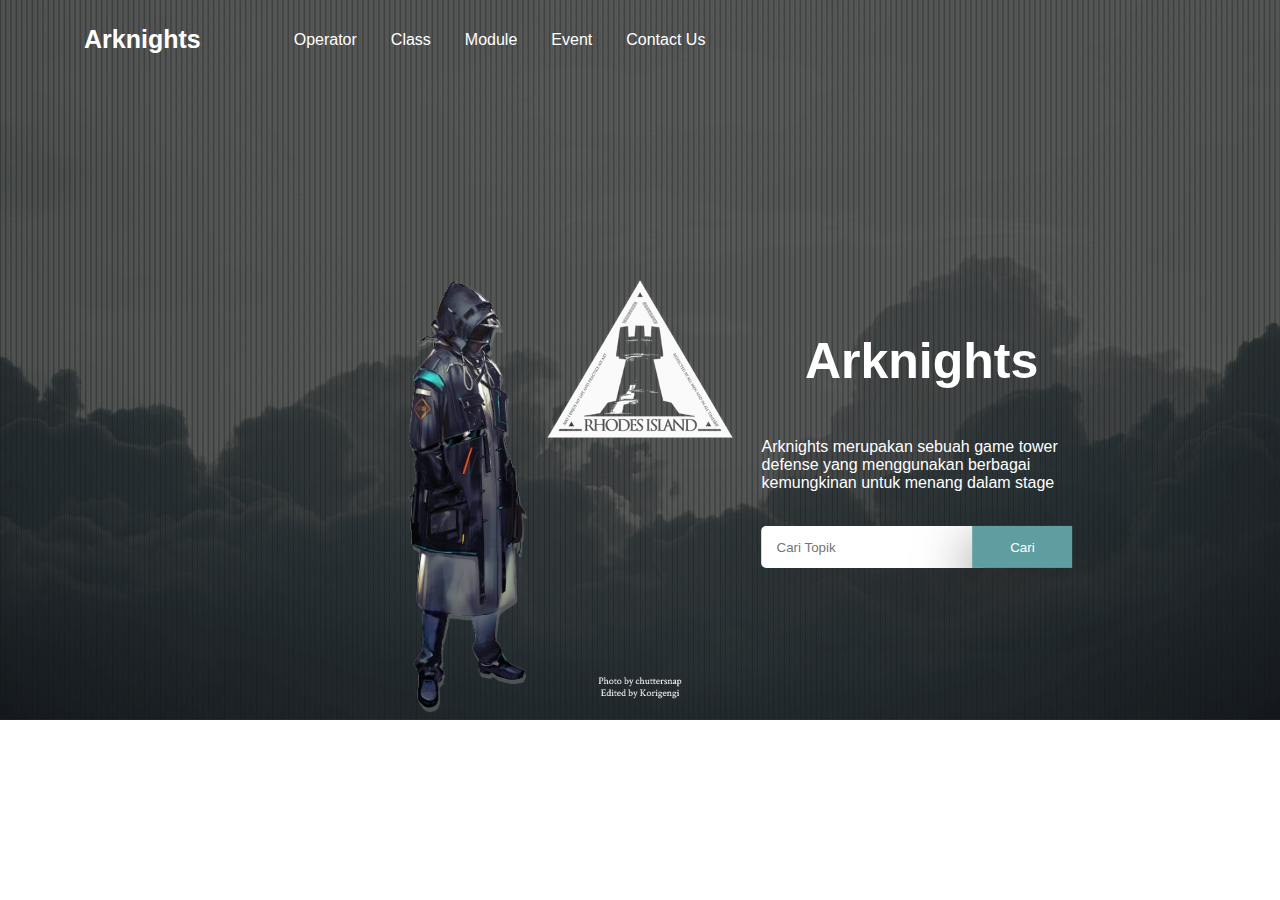
<file: index.html>
<!DOCTYPE html>
<html lang="en">
<head>
    <meta charset="UTF-8">
    <meta name="viewport" content="width=device-width, initial-scale=1.0">
    <title>Landing Page</title>
    <link rel="stylesheet" href="mystyle.css">
</head>

<body>
    <div class="wrapper">
        <div class="nav">
            <div class="logo">
                <a href="#">
                    <p>Arknights</p>
                </a>
            </div>
            <ul>
                <li><a href="operator.html">Operator</a></li>
                <li><a href="class.html">Class</a></li>
                <li><a href="module.html">Module</a></li>
                <li><a href="event.html">Event</a></li>
                <li><a href="contact-us.html">Contact Us</a></li>
            </ul>
        </div>
        <div class="header">
            <h1><span>Arknights</span></h1>
        </div>
        <div class="content-header">
            <p>Arknights merupakan sebuah game tower defense
                yang menggunakan berbagai kemungkinan untuk menang dalam stage
            </p>
            <br>
            <input type="text"
            name="text"
            class="search-input" 
            placeholder="Cari Topik">
            <input class="search-button" type="button" value="Cari" >
        </div>
        <div class="col-image">
            <img src="image/Doctor.png" alt="">
        </div>
    </div>
</body>
</html>
</file>
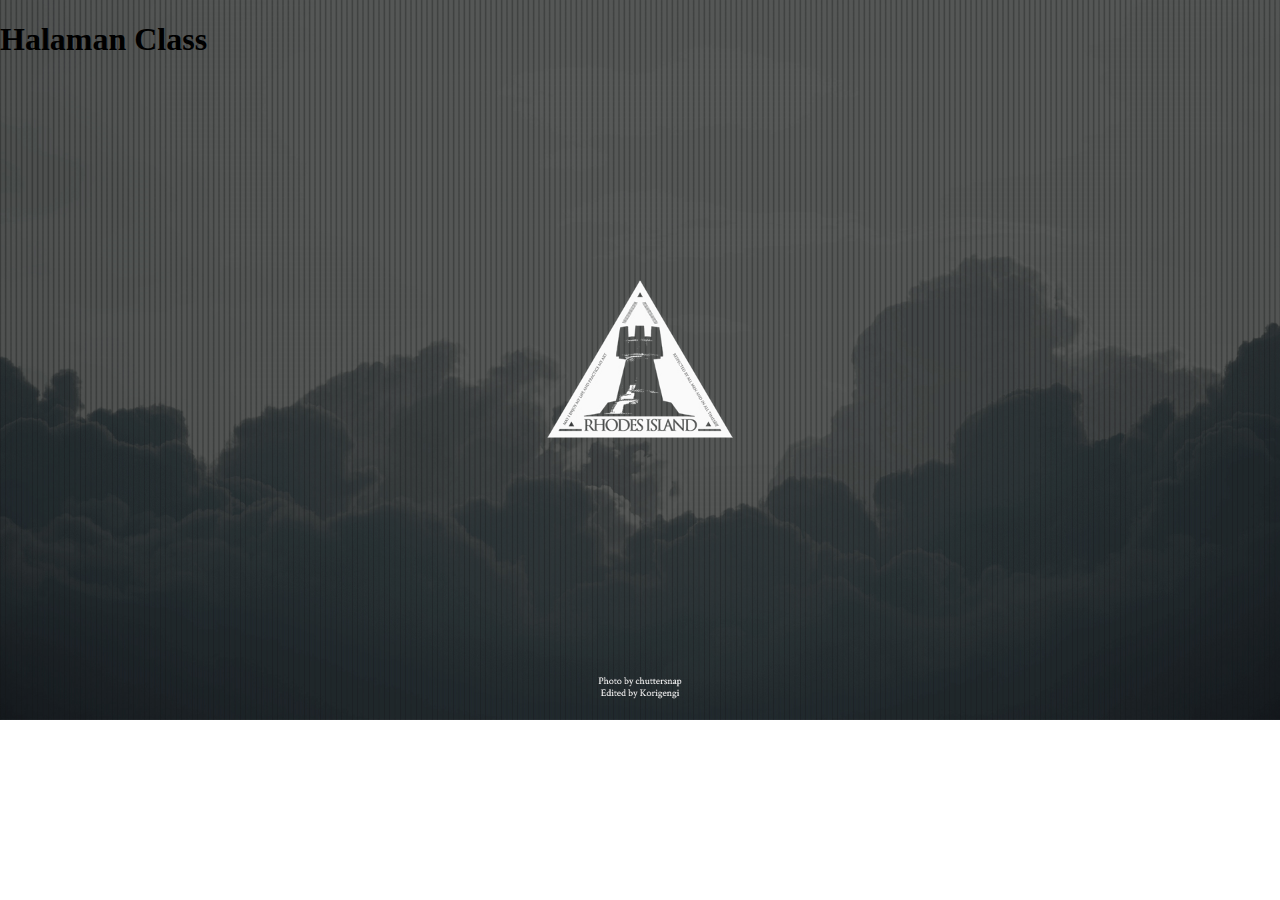
<file: class.html>
<!DOCTYPE html>
<html lang="en">
<head>
    <meta charset="UTF-8">
    <meta name="viewport" content="width=device-width, initial-scale=1.0">
    <title>Class</title>
    <link rel="stylesheet" href="mystyle.css">
</head>
<body>
    <h1>Halaman Class</h1>
</body>
</html>
</file>
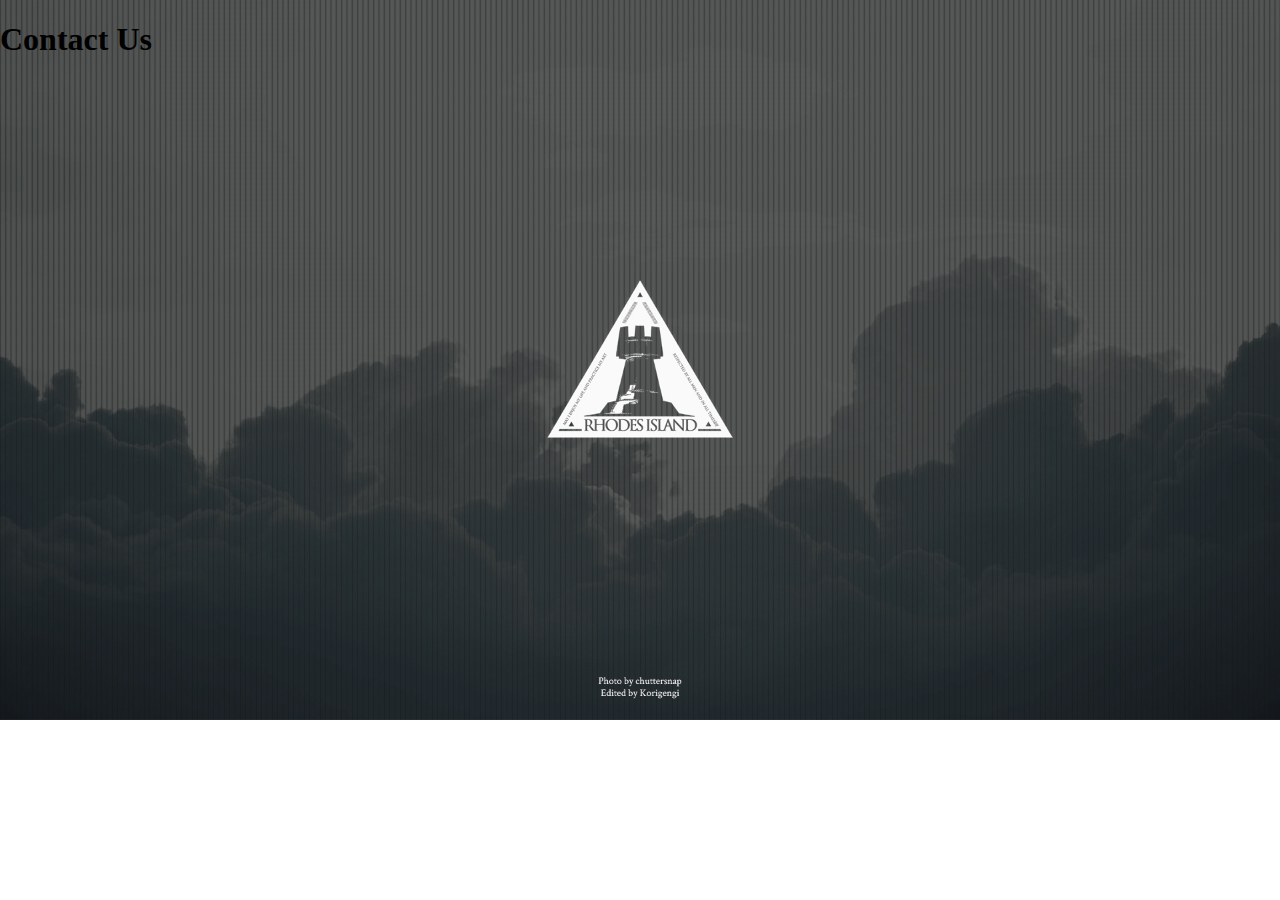
<file: contact-us.html>
<!DOCTYPE html>
<html lang="en">
<head>
    <meta charset="UTF-8">
    <meta name="viewport" content="width=device-width, initial-scale=1.0">
    <title>Contact Us</title>
    <link rel="stylesheet" href="mystyle.css">
</head>
<body>
    <h1>Contact Us</h1>
</body>
</html>
</file>
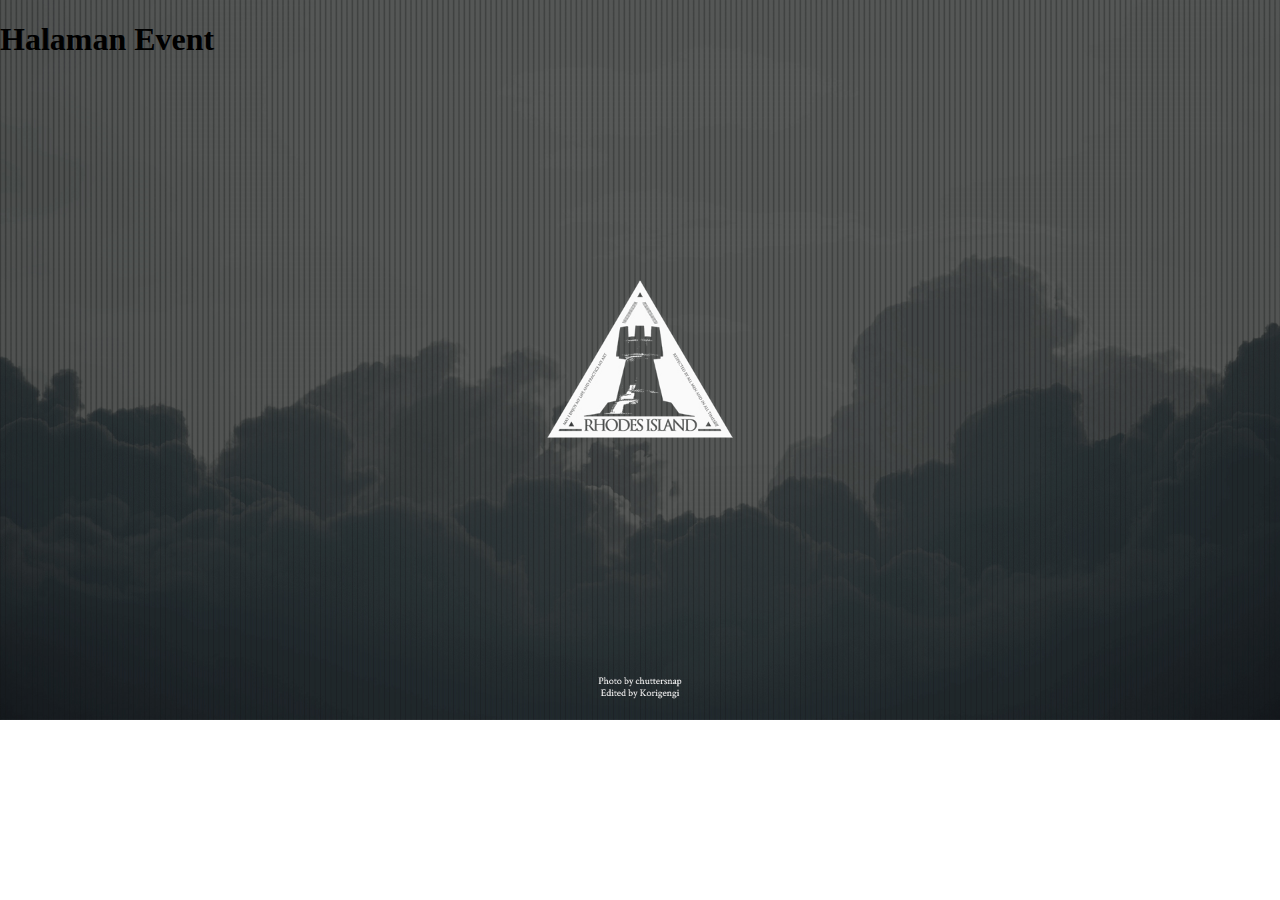
<file: event.html>
<!DOCTYPE html>
<html lang="en">
<head>
    <meta charset="UTF-8">
    <meta name="viewport" content="width=device-width, initial-scale=1.0">
    <title>Event</title>
    <link rel="stylesheet" href="mystyle.css">
</head>
<body>
    <h1>Halaman Event</h1>
</body>
</html>
</file>
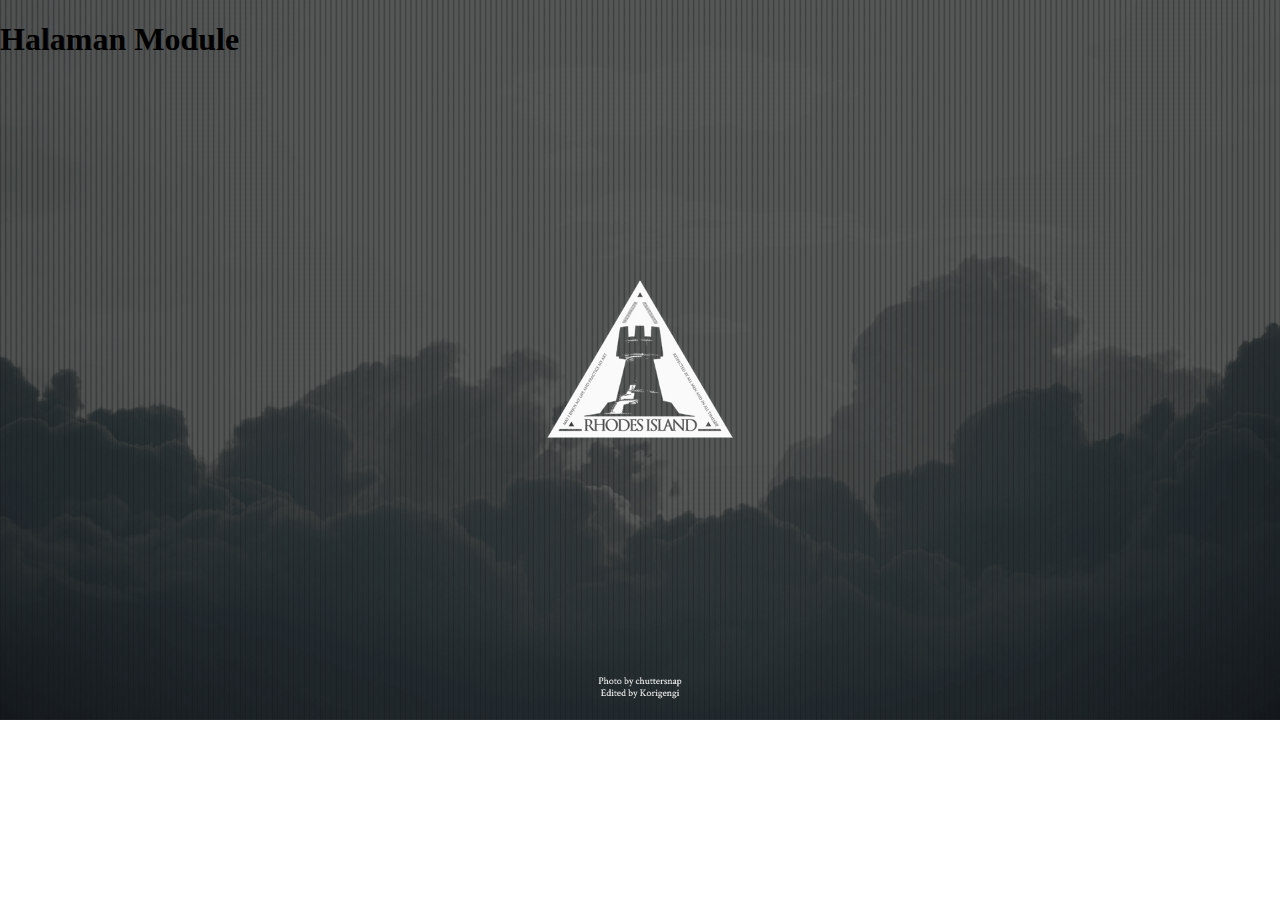
<file: module.html>
<!DOCTYPE html>
<html lang="en">
<head>
    <meta charset="UTF-8">
    <meta name="viewport" content="width=device-width, initial-scale=1.0">
    <title>Module</title>
    <link rel="stylesheet" href="mystyle.css">
</head>
<body>
    <h1>Halaman Module</h1>
</body>
</html>
</file>
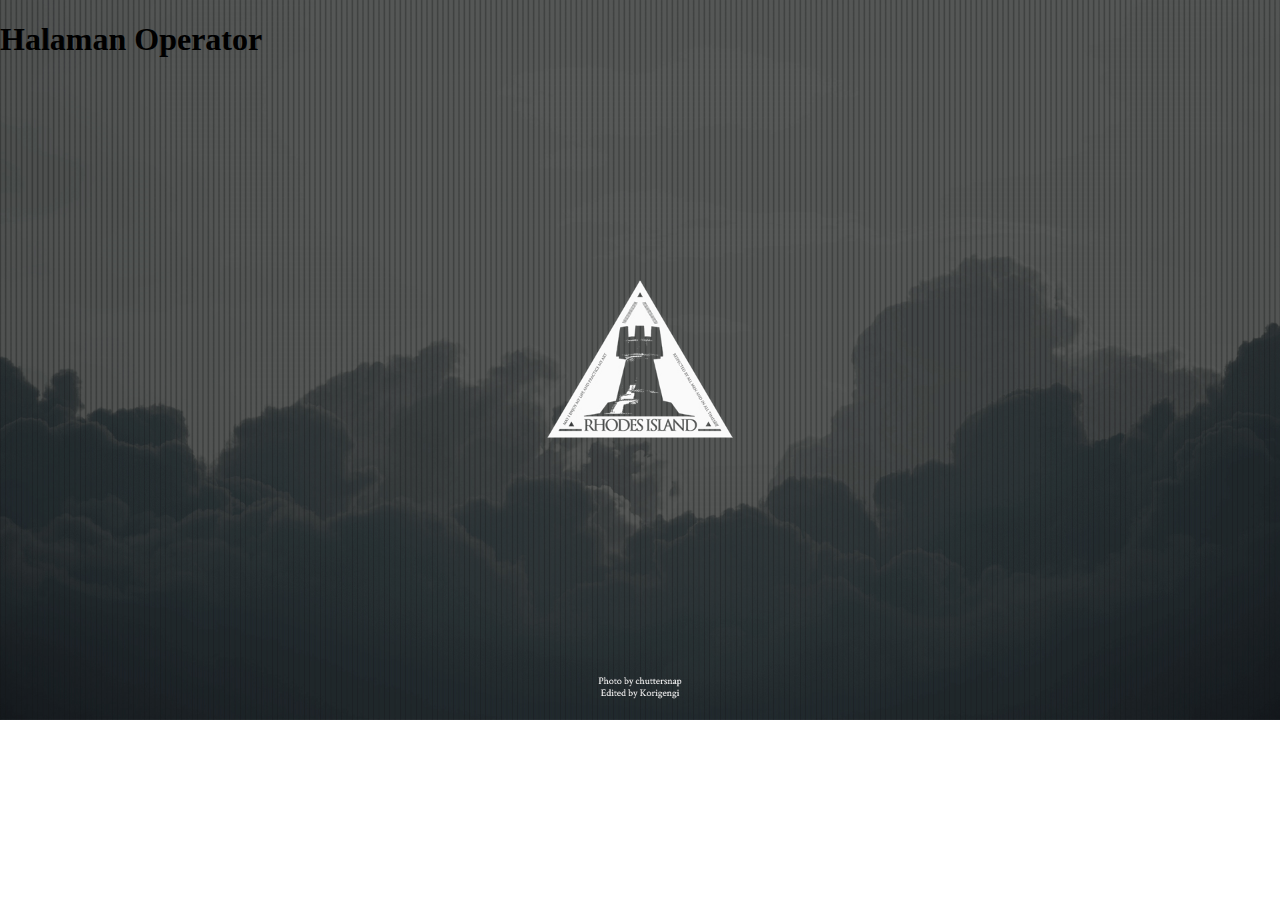
<file: operator.html>
<!DOCTYPE html>
<html lang="en">
<head>
    <meta charset="UTF-8">
    <meta name="viewport" content="width=device-width, initial-scale=1.0">
    <title>Operator</title>
    <link rel="stylesheet" href="mystyle.css">
</head>
<body>
    <h1>Halaman Operator</h1>
</body>
</html>
</file>
<file: mystyle.css>
html{
    margin: 0;
    padding: 0;
    width: 100%;
}

body {
    margin: 0;
    padding: 0;
    width: 100%;
    height: 100%;
    background-image: url("image/bg.jpg");
    background-repeat: no-repeat;
    background-size: cover;
    display: block;
}

.logo{
    float: left;
    margin-left: 46px;
    padding: 0px 38px;
    font-family: 'Raleway', sans-serif;
    font-size: 25px;
    font-weight: bold;
}

.logo a {
    text-decoration: none;
    color:white;
}

.nav{
    position: absolute;
    top: 0;
    left: 0;
    margin: 0;
    padding: 0;
    height: 80px;
    width: 100%;
}

.nav ul {
    list-style: none;
    cursor: pointer;
    float: left;
    margin-right: 140px;
}

.nav ul li {
    list-style: none;
    display: inline-block;
    color: white;
    font-family: 'Raleway',sans-serif;
    padding: 15px 15px;
    font-weight: 400;
}
.nav ul li a{
    text-decoration: none;
    color: white;
}
.nav ul li:hover {
    background-color: darkgray;
    border-bottom: 3px solid #FFFFFF;
    transition: all 3.s ease;
}

    .header{
        text-align: center;
        position: absolute;
        top: 40%;
        left: 72%;
        transform: translate(-50%, -50%);
    }

    .header h1{
        color:#FFFFFF;
        text-align: left;
        font-family: 'Noto serif JP', sans-serif;
        font-size: 50px;
    }

    .header span {
        color:#FFFFFF
    }

.content-header {
    position: absolute;
    transform: translate(-50%, -50%);
    text-align: center;
    top: 55%;
    left: 73%;  
}

.content-header p {
    color: #FFFFFF;
    font-family: 'Raleway', sans-serif;
    font-size: 16px;
    text-align: left;
    color: #FFFFFF;
}

text {
    width: 205px;
    height: 40px;
    border: none;
    border-radius: 20px;
    padding-left: 10px;
}

.search-input {
    width: 205px;
    height: 40px;
    background-color:#FFFFFF;
    border: none;
    border-radius: 5px 0px 0px 5px;
    float: left;
    padding-left: 15px;
    box-shadow: 19px 21px 53px rgba(46, 46, 46, 0.66);
}

input[type="text"]:focus {
    outline: none;
}

.search-button {
    width: 100px;
    height: 42px;
    border-radius: 0px, 10px, 0px, 0px;
    border: none;
    color: #FFFFFF;
    cursor: pointer;
    background-color:cadetblue;
    margin-left: -46px;
    margin-top: 0.2px;
    box-shadow: 0px 21px 53px rgba(46, 46, 46, 0.66);
}

.search-button:hover {
    transition: all .5s ease;
    background-color:black;
    box-shadow: 0px 21px 53px rgba(46, 46, 46, 0.66);
}

.col-image {
    position: absolute;
    top: 55%;
    left: 24%;
    transform: translate(-50%, -50%);
    width: 57%;
    text-align: -webkit-right;
}

.col-image img{
    width: 60%;
}
</file>
